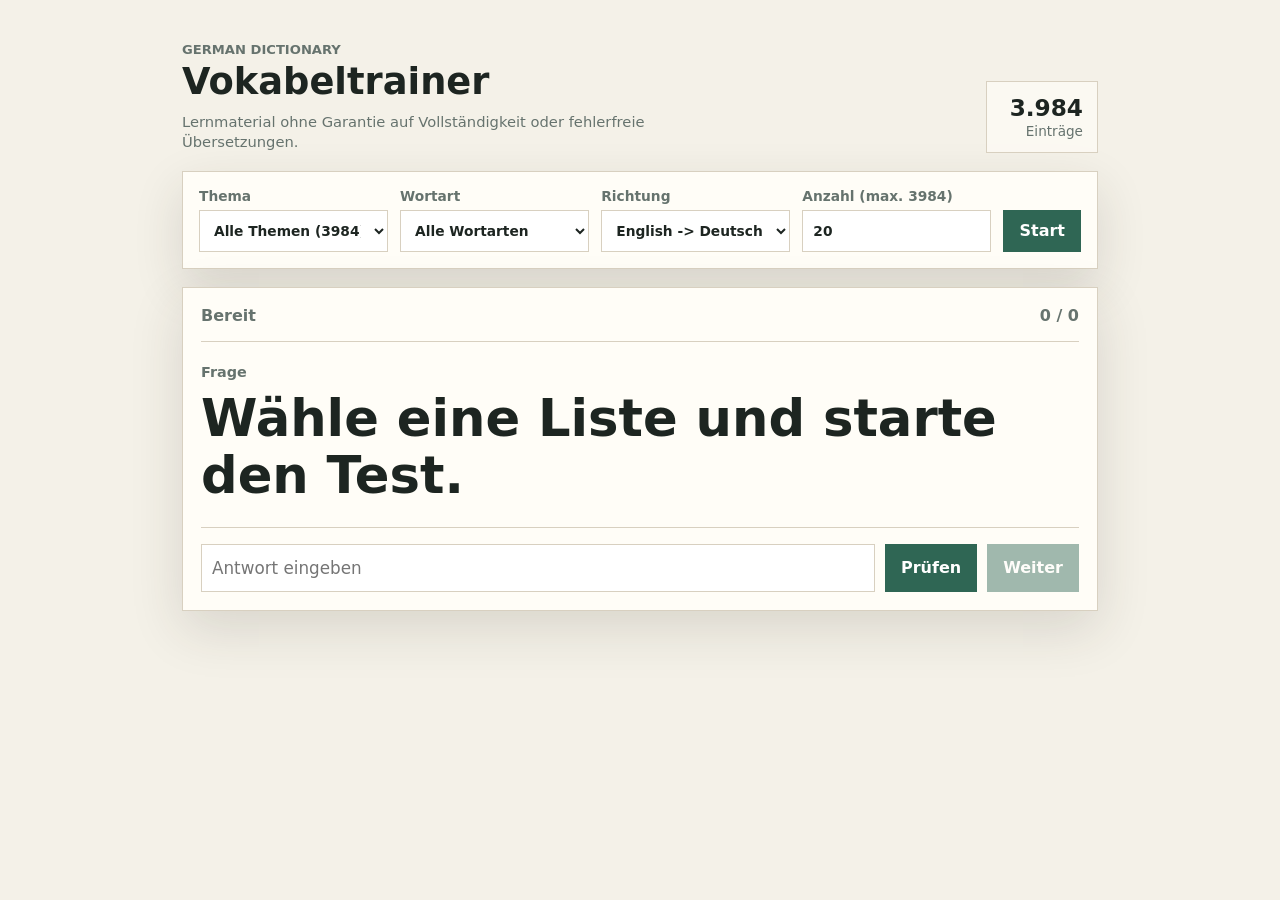
<file: index.html>
<!doctype html>
<html lang="de">
  <head>
    <meta charset="utf-8" />
    <meta name="viewport" content="width=device-width, initial-scale=1" />
    <meta name="theme-color" content="#24443a" />
    <title>German Dictionary Trainer</title>
    <link rel="manifest" href="manifest.json" />
    <link rel="stylesheet" href="styles.css" />
  </head>
  <body>
    <main class="app-shell">
      <header class="app-header">
        <div>
          <p class="eyebrow">German Dictionary</p>
          <h1>Vokabeltrainer</h1>
          <p class="disclaimer">
            Lernmaterial ohne Garantie auf Vollständigkeit oder fehlerfreie Übersetzungen.
          </p>
        </div>
        <div class="summary" aria-live="polite">
          <strong id="totalCount">-</strong>
          <span>Einträge</span>
        </div>
      </header>

      <section class="controls" aria-label="Trainingsauswahl">
        <label>
          Thema
          <select id="topicSelect"></select>
        </label>
        <label>
          Wortart
          <select id="wordTypeSelect"></select>
        </label>
        <label>
          Richtung
          <select id="directionSelect">
            <option value="en-de">English -> Deutsch</option>
            <option value="de-en">Deutsch -> English</option>
          </select>
        </label>
        <label>
          <span id="countLabel">Anzahl</span>
          <input id="countInput" type="number" min="1" max="500" value="20" />
        </label>
        <button id="startButton" type="button">Start</button>
      </section>

      <section class="trainer" aria-live="polite">
        <div class="status-row">
          <span id="progressText">Bereit</span>
          <span id="scoreText">0 / 0</span>
        </div>

        <div class="prompt-area">
          <p id="promptLabel">Frage</p>
          <h2 id="promptText">Wähle eine Liste und starte den Test.</h2>
        </div>

        <form id="answerForm" class="answer-form">
          <input
            id="answerInput"
            type="text"
            autocomplete="off"
            autocapitalize="none"
            spellcheck="false"
            placeholder="Antwort eingeben"
          />
          <button type="submit">Prüfen</button>
          <button id="nextButton" type="button" disabled>Weiter</button>
        </form>

        <div id="feedback" class="feedback" hidden></div>
      </section>

      <section class="results" id="resultsSection" hidden>
        <div class="results-header">
          <h2>Auswertung</h2>
          <button id="retryWrongButton" type="button">Fehler wiederholen</button>
        </div>
        <div id="resultSummary"></div>
        <ul id="wrongList"></ul>
      </section>
    </main>

    <script src="app.js"></script>
  </body>
</html>
</file>
<file: styles.css>
:root {
  color-scheme: light;
  --bg: #f4f1e8;
  --panel: #fffdf7;
  --ink: #1d2521;
  --muted: #66736e;
  --line: #d8d0c0;
  --accent: #2f6654;
  --accent-strong: #24443a;
  --danger: #a53d2d;
  --ok: #2f6f42;
  --shadow: 0 18px 50px rgba(50, 44, 32, 0.14);
}

* {
  box-sizing: border-box;
}

body {
  margin: 0;
  min-height: 100vh;
  background: var(--bg);
  color: var(--ink);
  font-family:
    Inter, ui-sans-serif, system-ui, -apple-system, BlinkMacSystemFont, "Segoe UI",
    sans-serif;
}

button,
input,
select {
  font: inherit;
}

.app-shell {
  width: min(960px, 100%);
  margin: 0 auto;
  padding: 22px;
}

.app-header {
  display: flex;
  align-items: end;
  justify-content: space-between;
  gap: 18px;
  padding: 20px 0 18px;
}

.eyebrow {
  margin: 0 0 6px;
  color: var(--muted);
  font-size: 0.82rem;
  font-weight: 700;
  text-transform: uppercase;
}

h1,
h2,
p {
  margin-top: 0;
}

h1 {
  margin-bottom: 0;
  font-size: 2.3rem;
  line-height: 1.05;
}

.disclaimer {
  max-width: 560px;
  margin: 10px 0 0;
  color: var(--muted);
  font-size: 0.92rem;
  line-height: 1.4;
}

.summary {
  min-width: 112px;
  padding: 12px 14px;
  border: 1px solid var(--line);
  background: rgba(255, 253, 247, 0.7);
  text-align: right;
}

.summary strong {
  display: block;
  font-size: 1.45rem;
}

.summary span {
  color: var(--muted);
  font-size: 0.85rem;
}

.controls,
.trainer,
.results {
  border: 1px solid var(--line);
  background: var(--panel);
  box-shadow: var(--shadow);
}

.controls {
  display: grid;
  grid-template-columns: repeat(4, minmax(0, 1fr)) auto;
  gap: 12px;
  align-items: end;
  padding: 16px;
}

label {
  display: grid;
  gap: 6px;
  color: var(--muted);
  font-size: 0.86rem;
  font-weight: 650;
}

select,
input {
  width: 100%;
  min-height: 42px;
  border: 1px solid var(--line);
  border-radius: 0;
  background: #fff;
  color: var(--ink);
  padding: 9px 10px;
}

button {
  min-height: 42px;
  border: 0;
  background: var(--accent);
  color: #fff;
  padding: 10px 16px;
  font-weight: 750;
  cursor: pointer;
}

button:active {
  transform: translateY(1px);
}

button:disabled {
  cursor: not-allowed;
  opacity: 0.45;
  transform: none;
}

.trainer {
  margin-top: 18px;
  padding: 18px;
}

.status-row,
.results-header {
  display: flex;
  align-items: center;
  justify-content: space-between;
  gap: 12px;
  color: var(--muted);
  font-weight: 700;
}

.prompt-area {
  min-height: 170px;
  display: grid;
  align-content: center;
  border-top: 1px solid var(--line);
  border-bottom: 1px solid var(--line);
  margin: 16px 0;
  padding: 22px 0;
}

#promptLabel {
  margin-bottom: 10px;
  color: var(--muted);
  font-size: 0.9rem;
  font-weight: 750;
}

#promptText {
  margin-bottom: 0;
  font-size: clamp(1.75rem, 4vw, 3.2rem);
  line-height: 1.12;
}

.answer-form {
  display: grid;
  grid-template-columns: 1fr auto auto;
  gap: 10px;
}

.answer-form input {
  min-height: 48px;
  font-size: 1.05rem;
}

.feedback {
  margin-top: 14px;
  padding: 12px;
  border-left: 4px solid var(--line);
  background: #f8f5ed;
  font-weight: 700;
}

.feedback.ok {
  border-color: var(--ok);
  color: var(--ok);
}

.feedback.wrong {
  border-color: var(--danger);
  color: var(--danger);
}

.results {
  margin-top: 18px;
  padding: 18px;
}

.results h2 {
  margin-bottom: 0;
}

#retryWrongButton {
  background: var(--accent-strong);
}

#wrongList {
  display: grid;
  gap: 10px;
  margin: 14px 0 0;
  padding: 0;
  list-style: none;
}

#wrongList li {
  border-top: 1px solid var(--line);
  padding-top: 10px;
}

.small {
  color: var(--muted);
  font-size: 0.9rem;
}

@media (max-width: 760px) {
  .app-shell {
    padding: 14px;
  }

  .app-header {
    align-items: stretch;
    flex-direction: column;
  }

  .summary {
    text-align: left;
  }

  .controls {
    grid-template-columns: 1fr 1fr;
  }

  .controls button {
    grid-column: 1 / -1;
  }
}

@media (max-width: 520px) {
  h1 {
    font-size: 2rem;
  }

  .controls,
  .answer-form {
    grid-template-columns: 1fr;
  }

  .status-row,
  .results-header {
    align-items: flex-start;
    flex-direction: column;
  }
}
</file>
